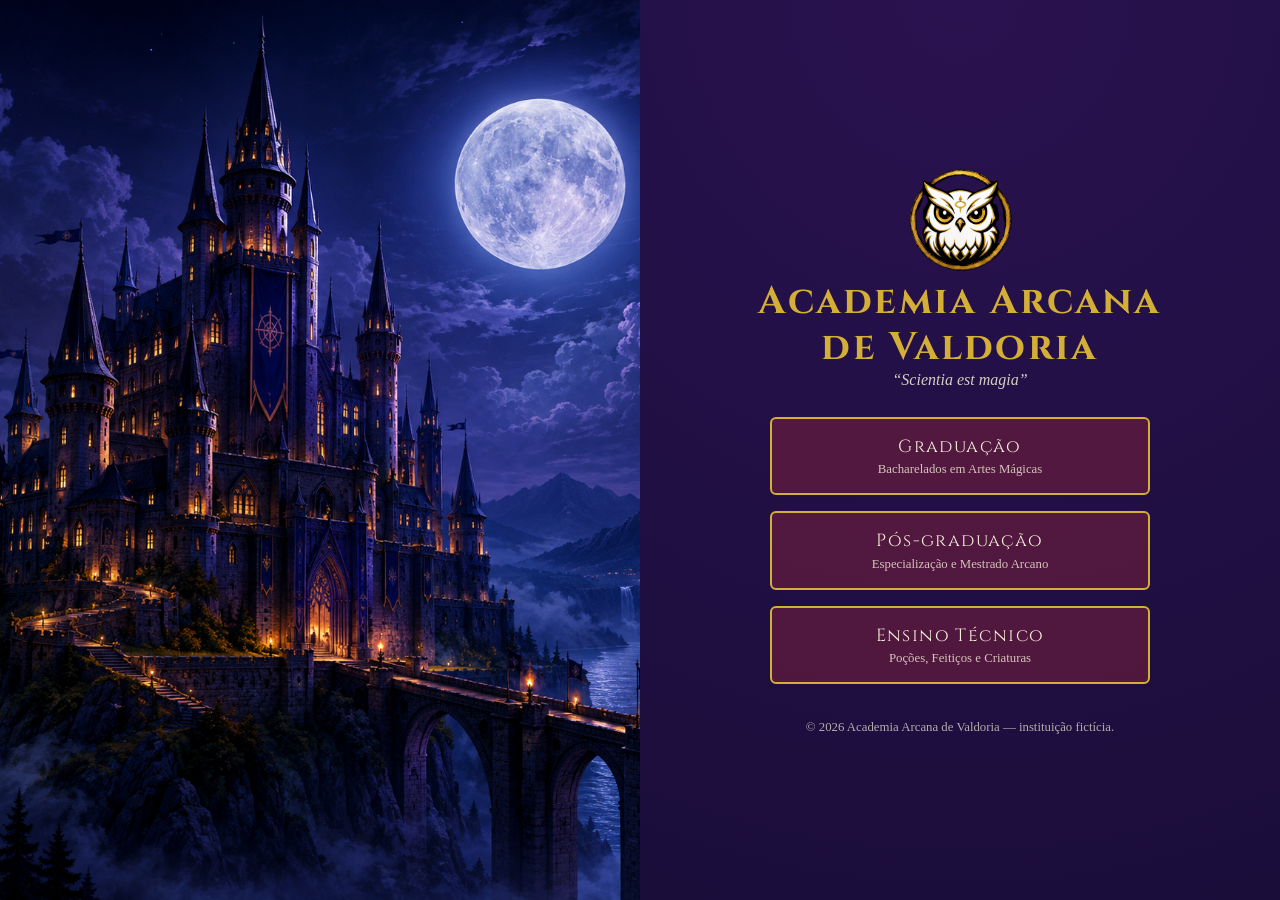
<file: index.html>
<!DOCTYPE html>
<html lang="pt-BR">
<head>
    <meta charset="UTF-8">
    <meta name="viewport" content="width=device-width, initial-scale=1">

    <title>Academia Arcana de Valdoria | Escola de Magia e Bruxaria</title>

    <meta
        name="description"
        content="Escola de magia e bruxaria: graduação, pós-graduação e ensino técnico."
    >

    <!-- Fonte -->
    <link
        rel="stylesheet"
        href="https://fonts.googleapis.com/css2?family=Cinzel:wght@500;700&display=swap"
    >

    <!-- CSS -->
    <link rel="stylesheet" href="style.css">
</head>

<body>
    <div class="pagina">

        <!-- Banner promocional -->
        <aside class="promo">
            <img
                src="imagens/castelo.png"
                alt="Castelo da Academia sob a lua, com divulgação das matrículas 2027"
            >
        </aside>

        <!-- Conteúdo principal -->
        <main class="menu">

            <!-- Cabeçalho -->
            <header>
                <img
                    src="imagens/foto de perfil versão dois do geekbook.png"
                    alt="Logotipo da Academia Arcana de Valdoria"
                >

                <h1>
                    Academia Arcana<br>
                    de Valdoria
                </h1>

                <p class="lema">“Scientia est magia”</p>
            </header>

            <!-- Modalidades de ensino -->
            <nav aria-label="Modalidades de ensino">
                <ul>
                    <li>
                        <a class="btn" href="graduacao.html">
                            Graduação
                            <small>Bacharelados em Artes Mágicas</small>
                        </a>
                    </li>

                    <li>
                        <a class="btn" href="pos-graduacao.html">
                            Pós-graduação
                            <small>Especialização e Mestrado Arcano</small>
                        </a>
                    </li>

                    <li>
                        <a class="btn" href="ensino-tecnico.html">
                            Ensino Técnico
                            <small>Poções, Feitiços e Criaturas</small>
                        </a>
                    </li>
                </ul>
            </nav>

            <!-- Rodapé -->
            <footer>
                <p>
                    © 2026 Academia Arcana de Valdoria —
                    instituição fictícia.
                </p>
            </footer>

        </main>
    </div>
</body>
</html>
</file>
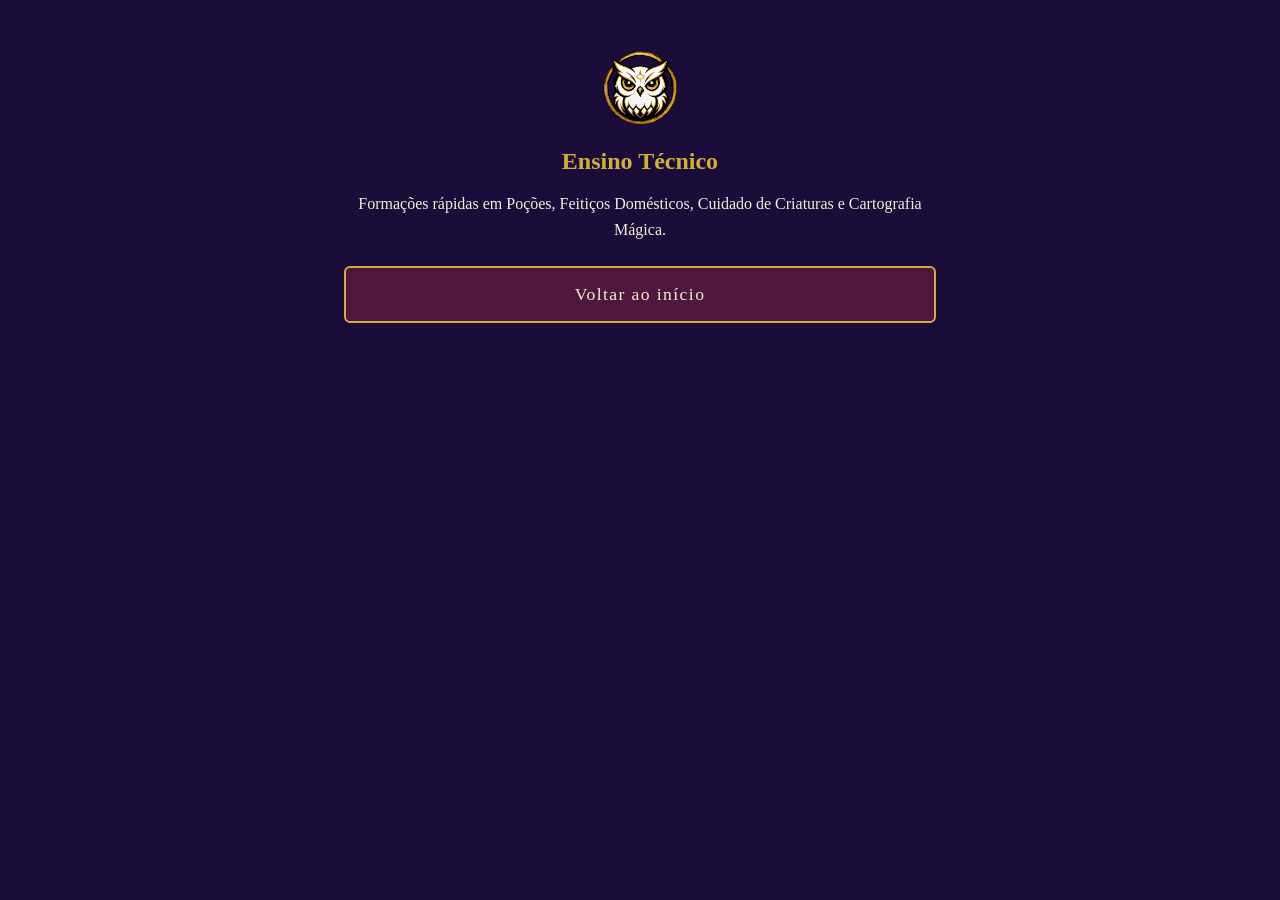
<file: ensino-tecnico.html>
<!DOCTYPE html>
<html lang="pt-BR">

<head>
    <meta charset="UTF-8">
    <meta name="viewport" content="width=device-width, initial-scale=1">

    <title>Ensino Técnico | Academia Arcana de Valdoria</title>

    <link rel="stylesheet" href="style.css">
</head>

<body>

    <main class="interna">

        <!-- Logo da instituição -->
        <img src="imagens/foto de perfil versão dois do geekbook.png" alt="Logotipo" width="80">

        <!-- Título da página -->
        <h2>Ensino Técnico</h2>

        <!-- Descrição dos cursos -->
        <p>
            Formações rápidas em Poções, Feitiços Domésticos,
            Cuidado de Criaturas e Cartografia Mágica.
        </p>

        <!-- Navegação de retorno -->
        <a class="btn" href="index.html">
            Voltar ao início
        </a>

    </main>

</body>

</html>
</file>
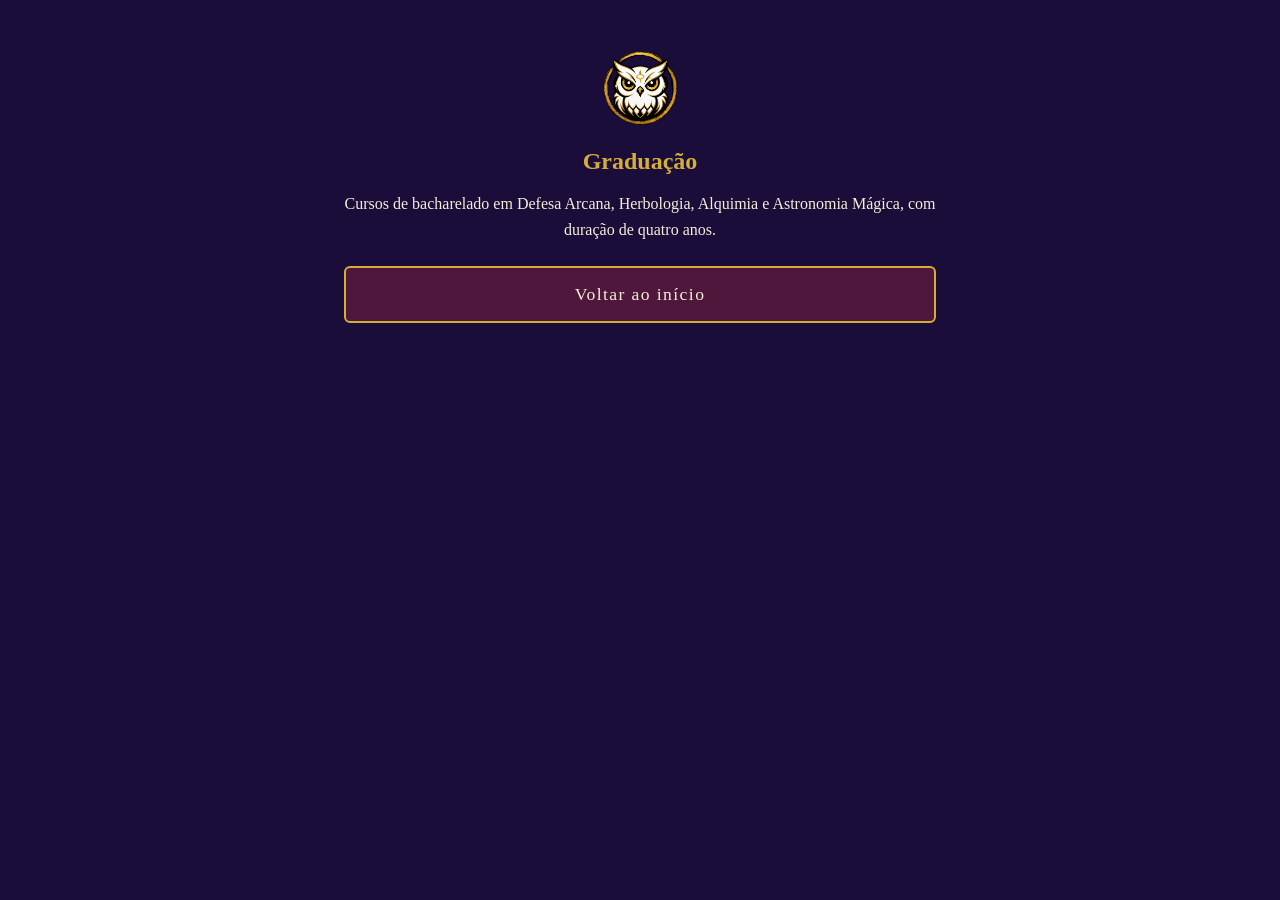
<file: graduacao.html>
<!DOCTYPE html>
<html lang="pt-BR">

<head>
    <meta charset="UTF-8">
    <meta name="viewport" content="width=device-width, initial-scale=1">

    <title>Graduação | Academia Arcana de Valdoria</title>

    <link rel="stylesheet" href="style.css">
</head>

<body>

    <main class="interna">

        <!-- Logo da instituição -->
        <img src="imagens/foto de perfil versão dois do geekbook.png" alt="Logotipo" width="80">

        <!-- Título da página -->
        <h2>Graduação</h2>

        <!-- Descrição dos cursos -->
        <p>
            Cursos de bacharelado em Defesa Arcana, Herbologia,
            Alquimia e Astronomia Mágica, com duração de quatro anos.
        </p>

        <!-- Navegação de retorno -->
        <a class="btn" href="index.html">
            Voltar ao início
        </a>

    </main>

</body>

</html>
</file>
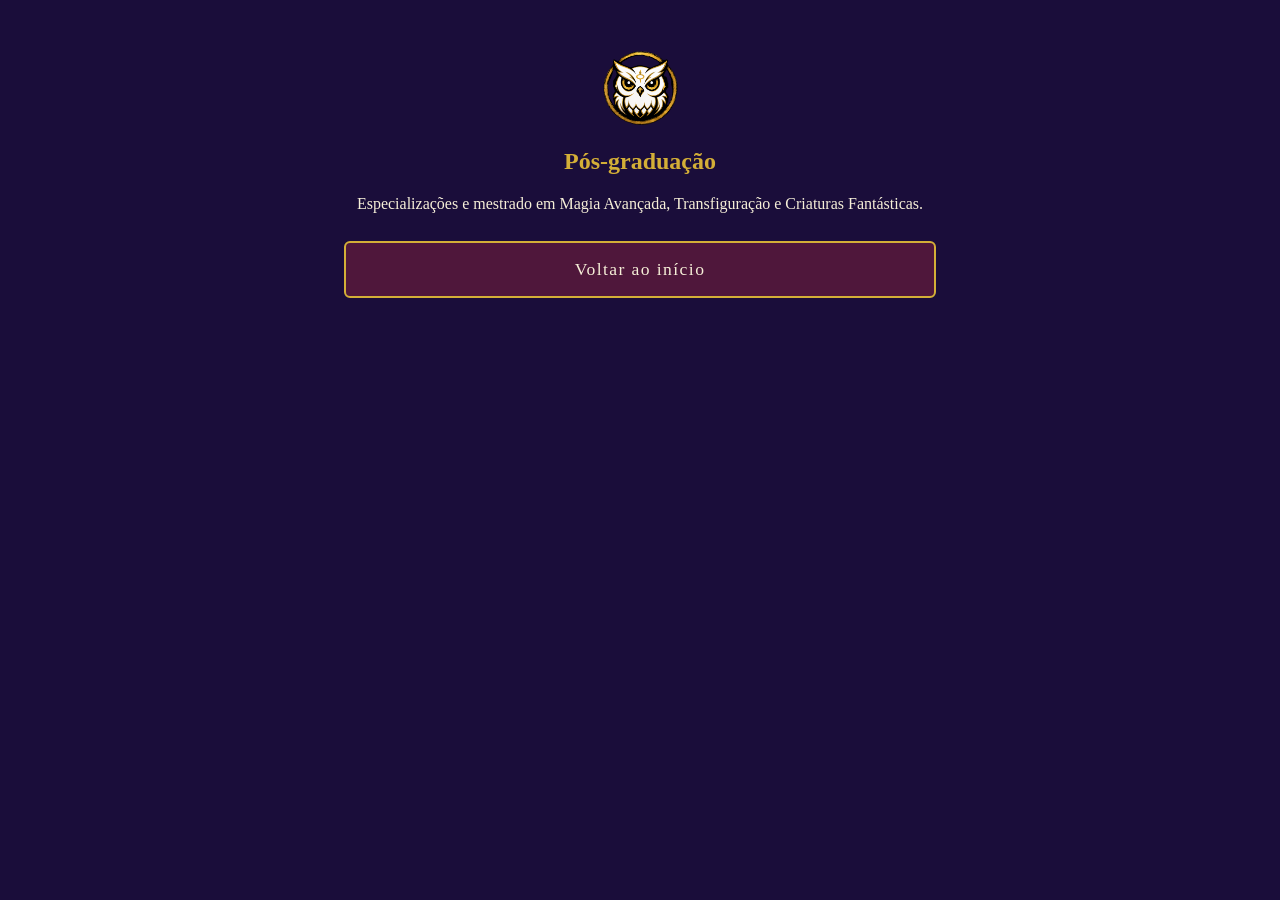
<file: pos-graduacao.html>
<!DOCTYPE html>
<html lang="pt-BR">

<head>
    <meta charset="UTF-8">
    <meta name="viewport" content="width=device-width, initial-scale=1">

    <title>Pós-graduação | Academia Arcana de Valdoria</title>

    <link rel="stylesheet" href="style.css">
</head>

<body>

    <main class="interna">

        <!-- Logo da instituição -->
        <img src="imagens/foto de perfil versão dois do geekbook.png" alt="Logotipo" width="80">

        <!-- Título da página -->
        <h2>Pós-graduação</h2>

        <!-- Descrição dos cursos -->
        <p>
            Especializações e mestrado em Magia Avançada,
            Transfiguração e Criaturas Fantásticas.
        </p>

        <!-- Navegação de retorno -->
        <a class="btn" href="index.html">
            Voltar ao início
        </a>

    </main>

</body>

</html>
</file>
<file: style.css>
/* ==============================
   1. VARIÁVEIS E RESET
============================== */

:root {
    --roxo: #1a0d3a;
    --roxo2: #2a1250;
    --ouro: #d4af37;
    --creme: #f6efd8;
    --vinho: #7a1f3d;
}

* {
    box-sizing: border-box;
    margin: 0;
    padding: 0;
}


/* ==============================
   2. ESTILOS GERAIS
============================== */

body {
    font-family: Georgia, "Times New Roman", serif;
    background: var(--roxo);
    color: var(--creme);
    min-height: 100vh;
}

h1,
h2,
.btn {
    font-family: "Cinzel", "Trajan Pro", Georgia, serif;
}


/* ==============================
   3. LAYOUT PRINCIPAL
============================== */

.pagina {
    display: grid;
    grid-template-columns: 1fr 1fr;
    min-height: 100vh;
}


/* ==============================
   4. ÁREA PROMOCIONAL
============================== */

.promo {
    position: relative;
    background: #0b0620;
}

.promo img {
    display: block;
    width: 100%;
    height: 100%;
    object-fit: cover;
}


/* ==============================
   5. MENU PRINCIPAL
============================== */

.menu {
    display: flex;
    flex-direction: column;
    justify-content: center;
    align-items: center;
    gap: 1.25rem;

    padding: 2.5rem 2rem;

    text-align: center;

    background: radial-gradient(
        circle at 50% 0,
        var(--roxo2),
        var(--roxo)
    );
}

.menu img {
    width: 110px;
    height: auto;
}

.menu h1 {
    font-size: clamp(1.6rem, 3vw, 2.4rem);
    color: var(--ouro);
    letter-spacing: 0.06em;
    line-height: 1.2;
}

.lema {
    font-style: italic;
    opacity: 0.85;
}


/* ==============================
   6. NAVEGAÇÃO
============================== */

nav {
    width: 100%;
    max-width: 380px;
}

nav ul {
    display: grid;
    gap: 1rem;

    margin-top: 0.5rem;

    list-style: none;
}


/* ==============================
   7. BOTÕES DO MENU
============================== */

.btn {
    display: block;
    padding: 1rem 1.25rem;

    border: 2px solid var(--ouro);
    border-radius: 6px;

    background: rgba(122, 31, 61, 0.55);
    color: var(--creme);

    text-decoration: none;
    font-size: 1.1rem;
    letter-spacing: 0.08em;

    transition: 0.25s;
}

.btn small {
    display: block;
    margin-top: 0.2rem;

    font-family: Georgia, serif;
    font-size: 0.8rem;
    letter-spacing: 0;

    opacity: 0.8;
}

.btn:hover,
.btn:focus-visible {
    background: var(--ouro);
    color: var(--roxo);

    transform: translateY(-2px);
    outline: none;
}


/* ==============================
   8. RODAPÉ
============================== */

footer {
    margin-top: 1rem;

    font-size: 0.8rem;
    opacity: 0.7;
}


/* ==============================
   9. PÁGINAS INTERNAS
============================== */

.interna {
    max-width: 640px;
    margin: 0 auto;
    padding: 3rem 1.5rem;

    text-align: center;
}

.interna h2 {
    margin: 1rem 0;
    color: var(--ouro);
}

.interna p {
    margin-bottom: 1.5rem;
    line-height: 1.6;
}


/* ==============================
   10. RESPONSIVIDADE
============================== */

@media (max-width: 800px) {
    .pagina {
        grid-template-columns: 1fr;
    }

    .promo {
        height: 40vh;
        min-height: 240px;
    }

    .menu {
        padding: 2rem 1.25rem;
    }
}
</file>
